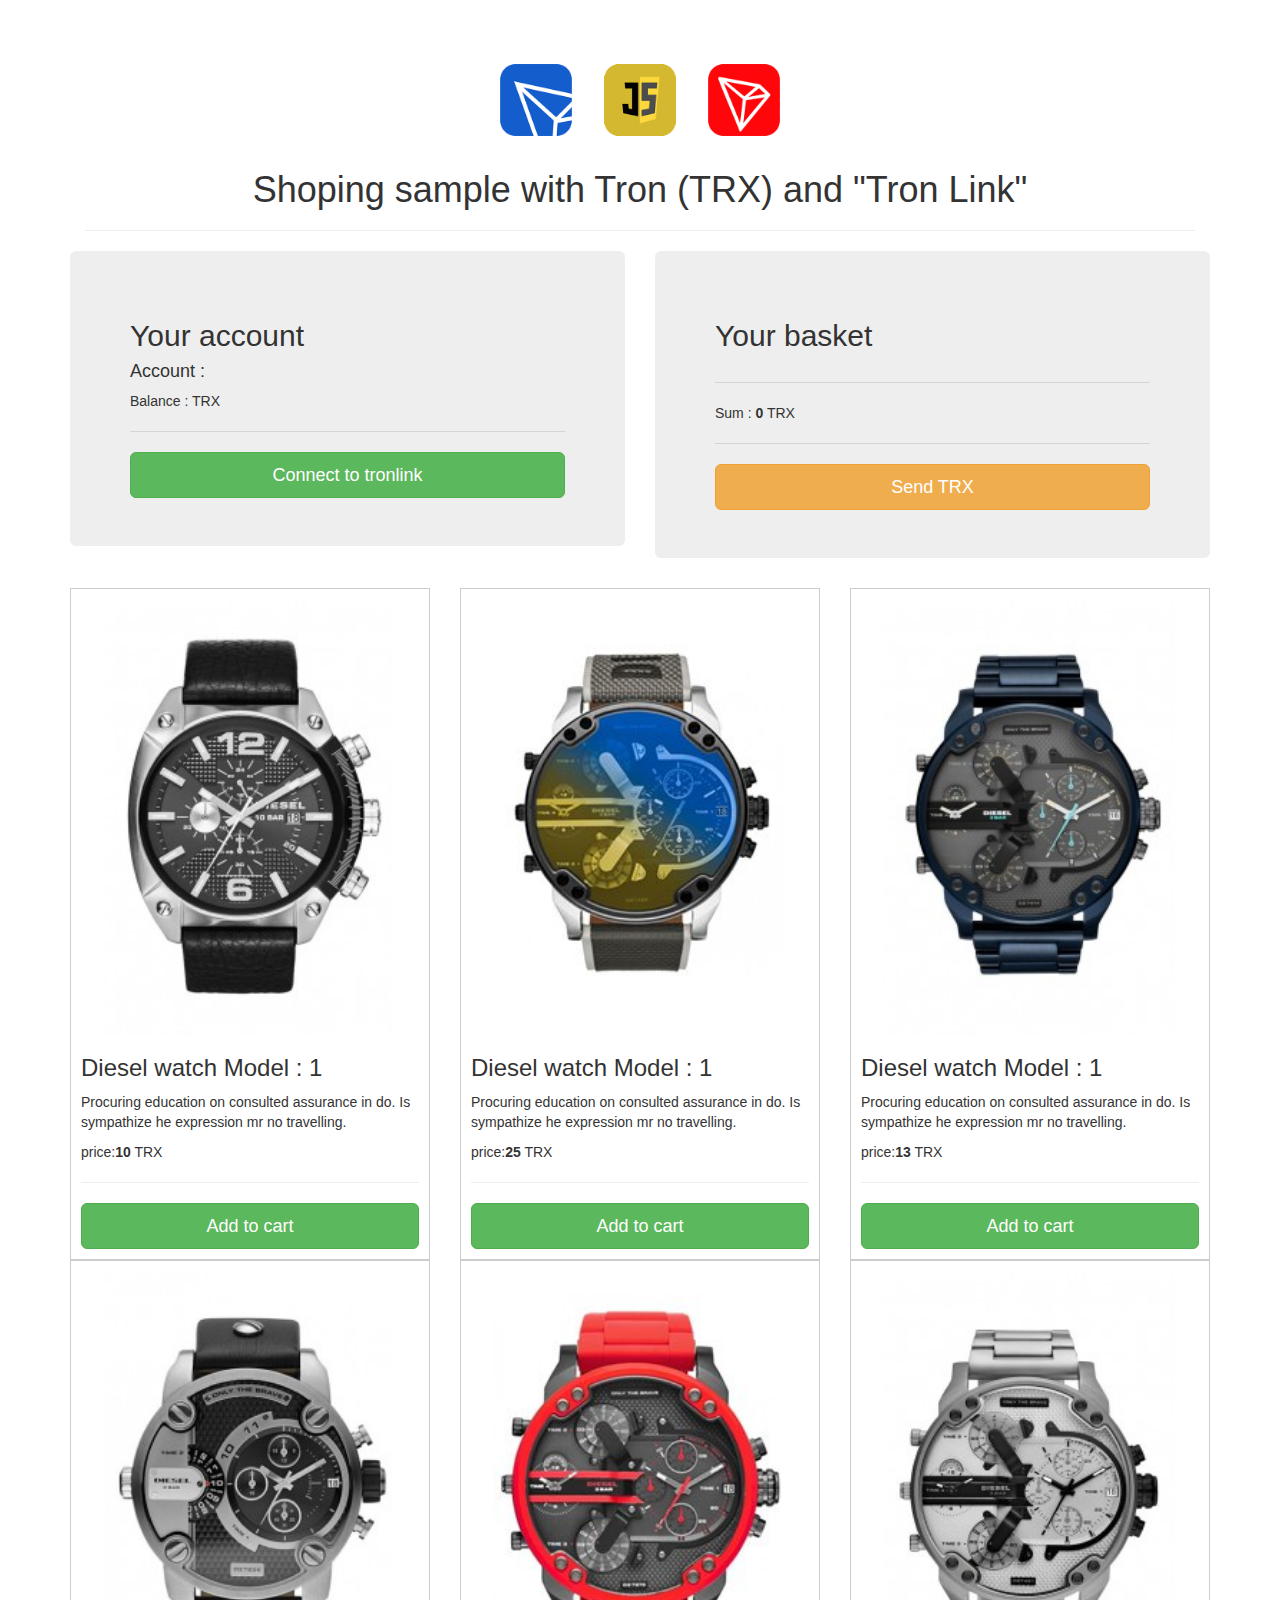
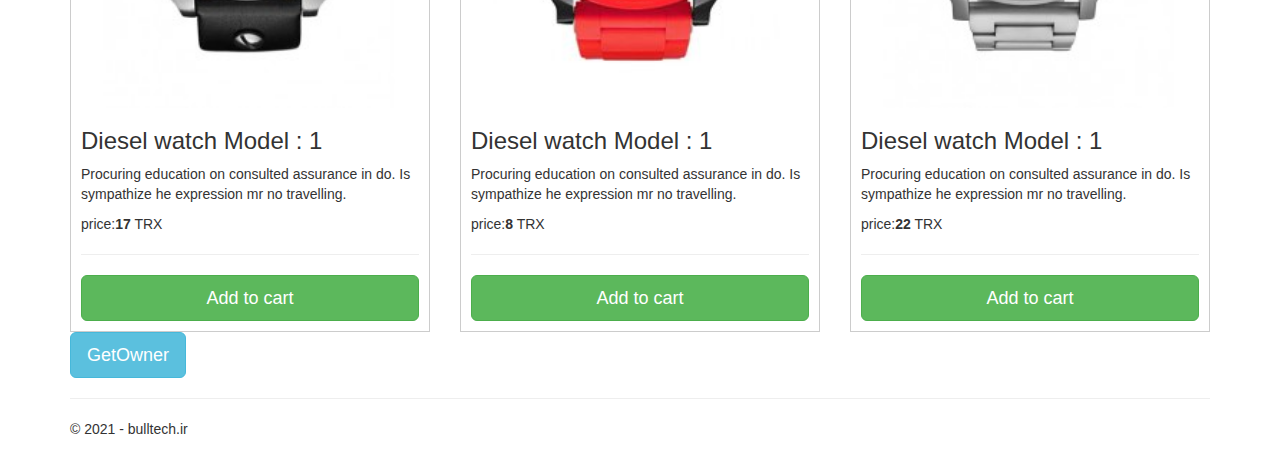
<file: index.html>
<!DOCTYPE html>
<html>

<head>
    <meta charset="utf-8" />
    <meta name="viewport" content="width=device-width, initial-scale=1.0">
    <link href="css/Site.css" rel="stylesheet" />
    <script src="js/jquery-3.4.1.min.js"></script>
    <script src="js/web3.min.js"></script>

    <link href="css/bootstrap.css" rel="stylesheet" />
    <title></title>
</head>

<body>
    <div class="container body-content">

        <div class="col-md-12">
            <center>
                <img src="img/tronlink.png" class="logo-icon mmi" />
                <img src="img/js.png" class="logo-icon" />
                <img src="img/tron.png" class="logo-icon" />
                <h1>Shoping sample with Tron (TRX) and "Tron Link"</h1>
            </center>
            <hr>
            <div id="messageHolder">

            </div>

        </div>
        <div class="row">
            <div class="col-md-6">
                <div class="jumbotron">
                    <h2>Your account</h2>
                    <h4>Account : <span class="showAccount"></span></h4>
                    <span>Balance : <span class="AccountBalance"></span> TRX</span>
                    <hr>
                    <button class="enableEthereumButton btn-block btn btn-success btn-lg" onclick="gettronweb()">Connect
                        to tronlink</button>
                </div>
            </div>
            <div class="col-md-6">

                <div class="jumbotron">
                    <h2>Your basket</h2>
                    <div class="row basket-list" sum-data="0">

                    </div>
                    <hr>
                    Sum : <b id="sumLabel">0</b> TRX
                    <hr>
                    <button onclick="sendTron()" class="sendEthButton btn btn-block btn-warning btn-lg">Send
                        TRX</button>
                </div>
            </div>
        </div>
        <div class="row">
            <div class="col-md-4 ">
                <div class="product-card">
                    <center>
                        <img src="img/d1.jpg" class="product-img">
                    </center>
                    <h3>Diesel watch Model : 1</h3>
                    <p>
                        Procuring education on consulted assurance in do. Is sympathize he expression mr no travelling.
                    </p>
                    <span class="float-left">price:<b>10</b> TRX</span>
                    <hr>
                    <button class="btn btn-success btn-lg btn-block">Add to cart</button>
                </div>
            </div>
            <div class="col-md-4 ">
                <div class="product-card">
                    <center>
                        <img src="img/d2.jpg" class="product-img">
                    </center>
                    <h3>Diesel watch Model : 1</h3>
                    <p>
                        Procuring education on consulted assurance in do. Is sympathize he expression mr no travelling.
                    </p>
                    <span class="float-left">price:<b>25</b> TRX</span>
                    <hr>
                    <button class="btn btn-success btn-lg btn-block">Add to cart</button>
                </div>
            </div>
            <div class="col-md-4 ">
                <div class="product-card">
                    <center>
                        <img src="img/d3.jpg" class="product-img">
                    </center>
                    <h3>Diesel watch Model : 1</h3>
                    <p>
                        Procuring education on consulted assurance in do. Is sympathize he expression mr no travelling.
                    </p>
                    <span class="float-left">price:<b>13</b> TRX</span>
                    <hr>
                    <button class="btn btn-success btn-lg btn-block">Add to cart</button>
                </div>
            </div>
            <div class="col-md-4 ">
                <div class="product-card">
                    <center>
                        <img src="img/d4.jpg" class="product-img">
                    </center>
                    <h3>Diesel watch Model : 1</h3>
                    <p>
                        Procuring education on consulted assurance in do. Is sympathize he expression mr no travelling.
                    </p>
                    <span class="float-left">price:<b>17</b> TRX</span>
                    <hr>
                    <button class="btn btn-success btn-lg btn-block">Add to cart</button>
                </div>
            </div>
            <div class="col-md-4 ">
                <div class="product-card">
                    <center>
                        <img src="img/d5.jpg" class="product-img">
                    </center>
                    <h3>Diesel watch Model : 1</h3>
                    <p>
                        Procuring education on consulted assurance in do. Is sympathize he expression mr no travelling.
                    </p>
                    <span class="float-left">price:<b>8</b> TRX</span>
                    <hr>
                    <button class="btn btn-success btn-lg btn-block">Add to cart</button>
                </div>
            </div>
            <div class="col-md-4 ">
                <div class="product-card">
                    <center>
                        <img src="img/d6.jpg" class="product-img">
                    </center>
                    <h3>Diesel watch Model : 1</h3>
                    <p>
                        Procuring education on consulted assurance in do. Is sympathize he expression mr no travelling.
                    </p>
                    <span class="float-left">price:<b>22</b> TRX</span>
                    <hr>
                    <button class="btn btn-success btn-lg btn-block">Add to cart</button>
                </div>
            </div>


        </div>



<button class="btn btn-lg btn-info" onclick="triggercontract()">GetOwner</button>


        <hr />
        <footer>
            <p>&copy; 2021 - bulltech.ir</p>
        </footer>

    </div>

</body>
<!-- <script src="js/main.js"></script> -->
<script>
    $(".basket-item").find("b").click(function () {
        $(this).closest(".basket-item").remove();
        calculateSum();
    });

    $(".product-card").find("button").click(function () {
        var amount = $(this).closest(".product-card").find("b").text();
        var imageUrl = $(this).closest(".product-card").find("img").attr("src");
        var str = '<div class="col-md-3 basket-item" sum-data="' + amount + '"><center><img src="' + imageUrl + '" class="product-img"></center><b>X</b></div>';
        $(".basket-list").append(str);
        $(".basket-item").find("b").click(function () {
            $(this).closest(".basket-item").remove();
            calculateSum();
        });
        calculateSum();
    });

async function triggercontract(){
   let instance = await tronWeb.contract().at('TREHhrEVXTmiThEL352jigwNMfMznnG19A');
  // let res = await instance.getBalance("TMw4YGDPG5gwMv7Dj3387Qmj7bFF6zyQ9Y").call();
  let res = await instance.donate('TMw4YGDPG5gwMv7Dj3387Qmj7bFF6zyQ9Y').send({callValue: 1000});
   console.log(res);
}



    function calculateSum() {
        var Sum = 0;
        var list = $(".basket-list").find(".basket-item");
        $(list).each(function (index) {
            Sum += parseFloat($(this).attr("sum-data"));
        });
        $("#sumLabel").text(Sum);
    }
    async function gettronweb() {
        if (window.tronWeb && window.tronWeb.defaultAddress.base58) {
            window.tronWeb.fullNode.host = 'https://api.nileex.io';
            $(".showAccount").html(window.tronWeb.defaultAddress.base58);
            var balance = await tronWeb.trx.getBalance("TMw4YGDPG5gwMv7Dj3387Qmj7bFF6zyQ9Y");
            balance = balance / (10 ** 6);

            $(".AccountBalance").html(balance);
        }
    }
    function sendTron() {
        var obj = setInterval(async () => {
            if (window.tronWeb && window.tronWeb.defaultAddress.base58) {
                clearInterval(obj)
                window.tronWeb.fullNode.host = 'https://api.nileex.io';
                var tronweb = window.tronWeb;
                var amount = parseFloat($("#sumLabel").text());
                 await tronWeb.trx.sendTransaction("TN4SdCgnNsoAXnF61Hg7oTfKCsuUwYj5Uw", amount *1000000)
                    .then((value) => {
                        console.log("The Promise is resolved!", value);
                        createAlert("success" , "Successful payment with transaction id : " +value.txid);
                    }).catch((error) => {
                        console.error("The Promise is rejected!", error);
                        createAlert("danger","Error during payment with message : "+ error );
                    });
            }
        }, 10);
    }
    function createAlert(type, message) {
        var str =
        '<div class="alert alert-' + type + '" role="alert">' + message + "</div>";
        $("#messageHolder").html(str);
    }
</script>

</html>
</file>
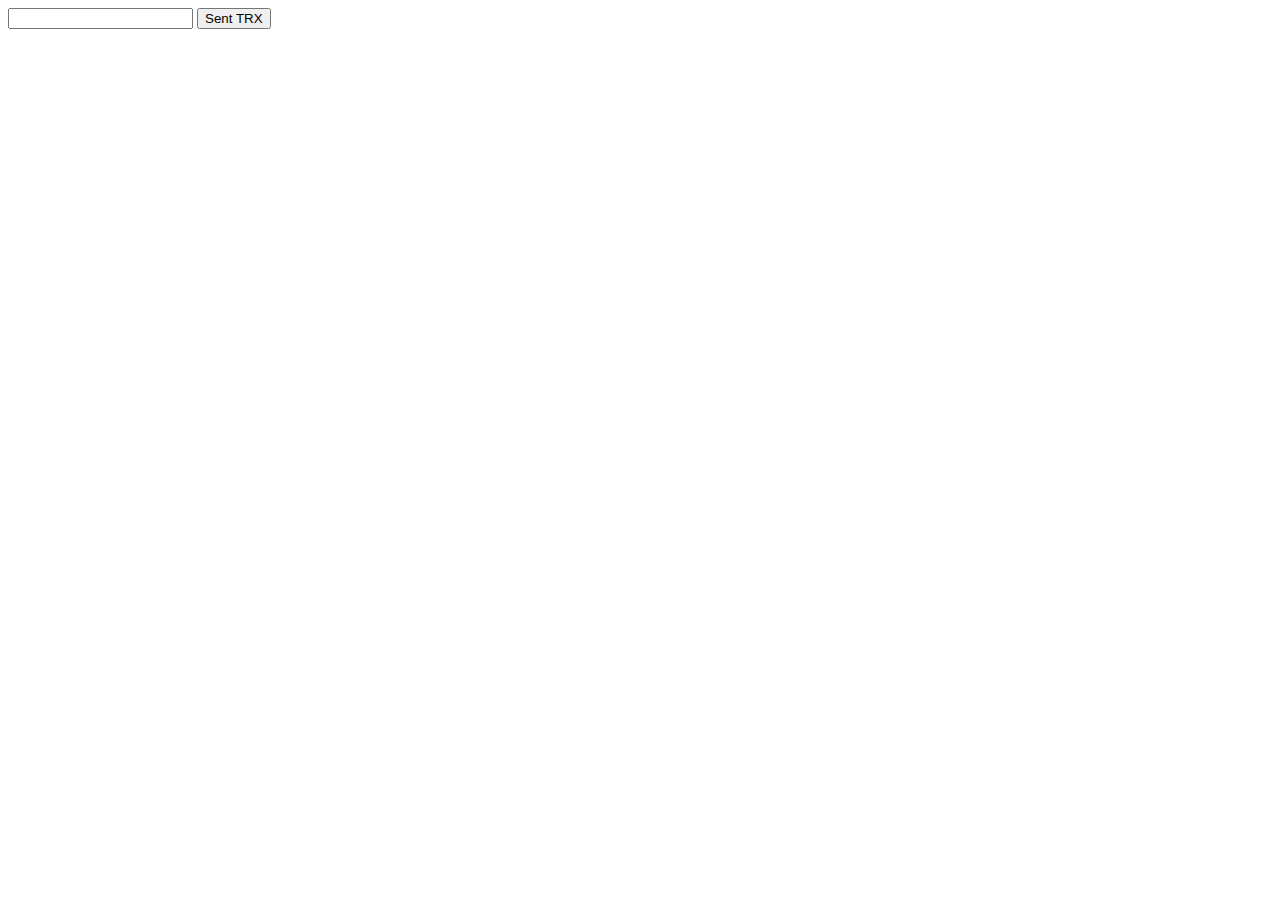
<file: tron.html>
<!DOCTYPE html>
<html lang="en">

<head>
    <meta charset="UTF-8">
    <title>Tronweb</title>

</head>

<body>
    <input id="receiver">
    <button onclick="send_trx()"> Sent TRX </button>
</body>

<script>
        var tronWeb;
        var receiver = document.getElementById('receiver')
        var obj = setInterval(async () => {
            if (window.tronWeb && window.tronWeb.defaultAddress.base58) {
                clearInterval(obj)
                var tronweb = window.tronWeb
            }
        }, 100);
        async function send_trx() {
           var t = await tronWeb.trx.sendTransaction(receiver.value, 1000000);
           console.log(t);
        }
</script>

</html>
</file>
<file: css/Site.css>
﻿body {
    padding-top: 50px;
    padding-bottom: 20px;
/*    background-color:#2c2640;
    color:#f1f1f1;*/
}

/* Set padding to keep content from hitting the edges */
.body-content {
    padding-left: 15px;
    padding-right: 15px;
}

/* Override the default bootstrap behavior where horizontal description lists 
   will truncate terms that are too long to fit in the left column 
*/
.dl-horizontal dt {
    white-space: normal;
}

/* Set width on the form input elements since they're 100% wide by default */
input,
select,
textarea {
    max-width: 280px;
}
.logo-icon
{
    max-width: 100px;
    height: auto;
}
.product-img
{
    width:100%;
}
.product-card{
    padding:10px;
    border: 1px solid #ccc;
}
.login-form
{
    min-height: 200px;
    width:100%;
    border: 1px solid #ccc;
    padding:10px;
    border-radius: 5px;
    margin-top: 100px;
    text-align: center;
}
input{
    max-width:100% !important;
}
.basket-item b
{

        position: absolute;
        top: 0px;
        right: 20px;
        color: #ff2200;
        cursor: pointer;
    }
</file>
